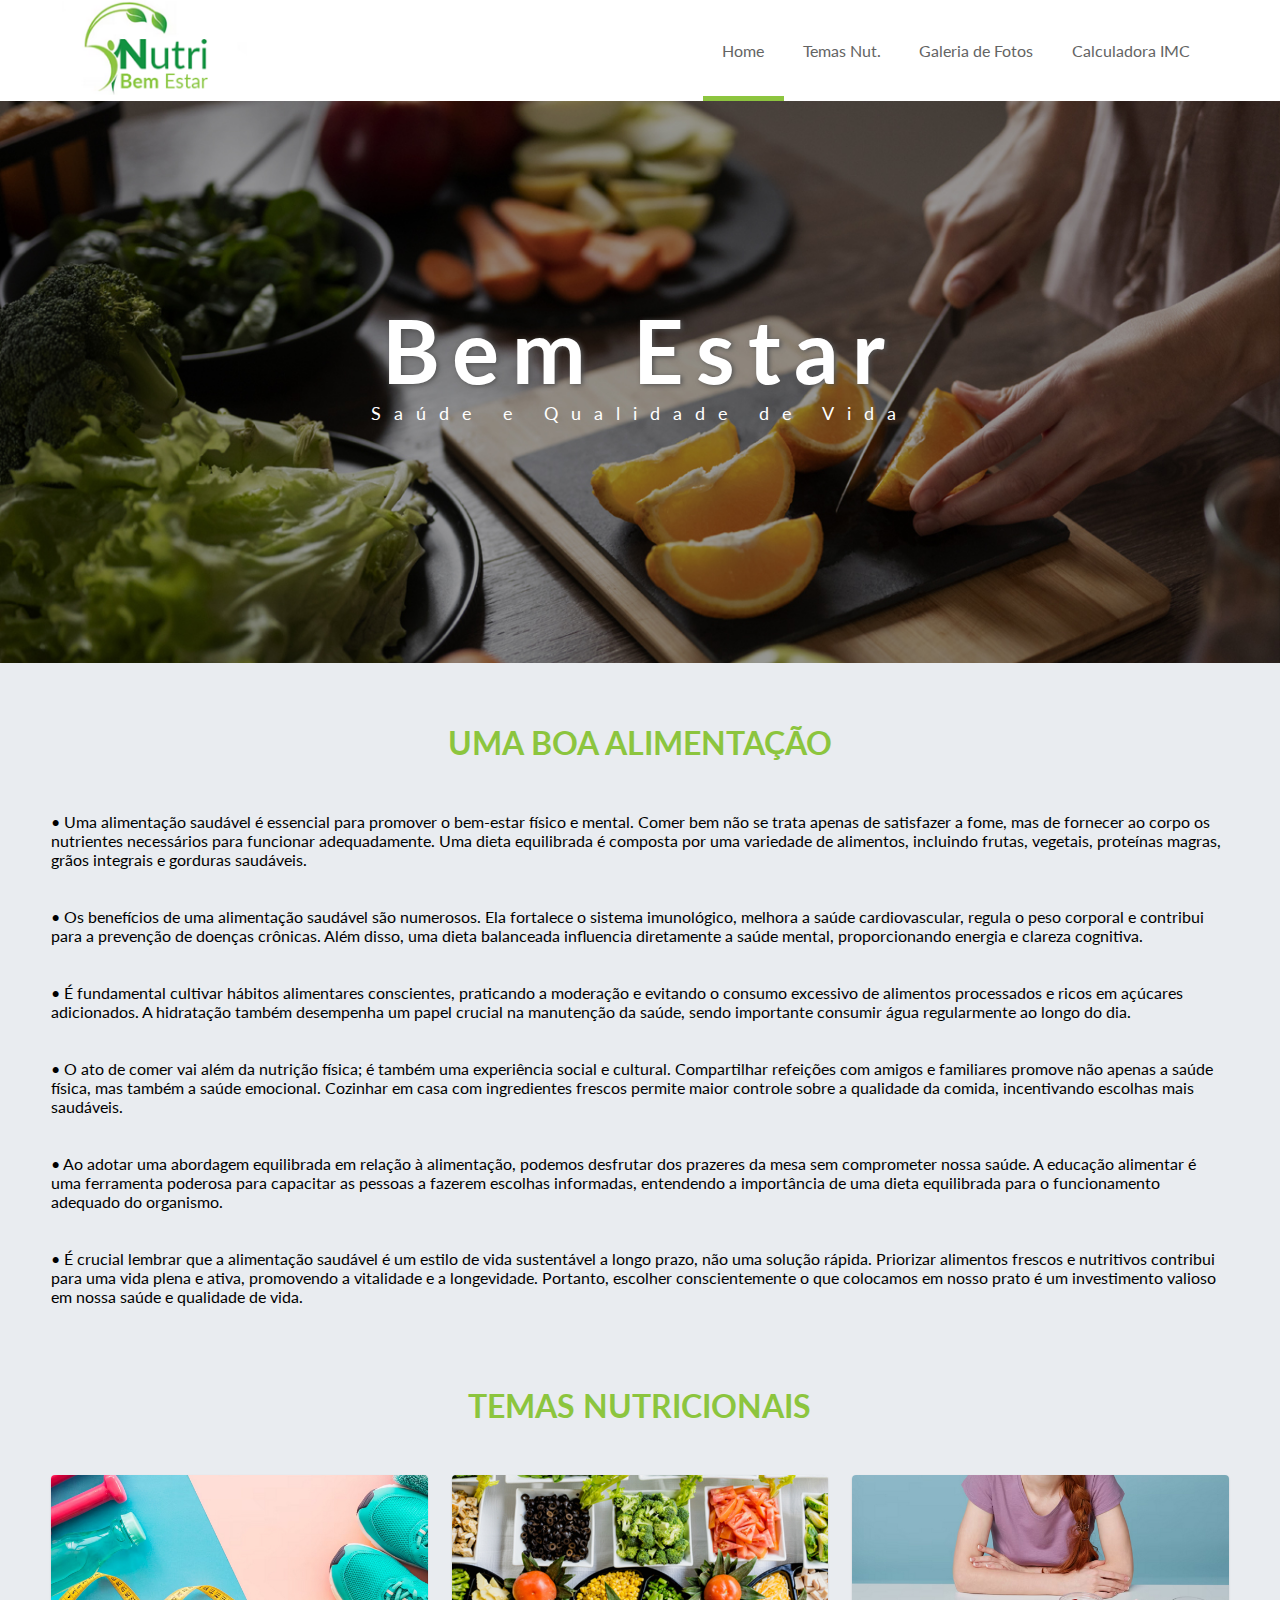
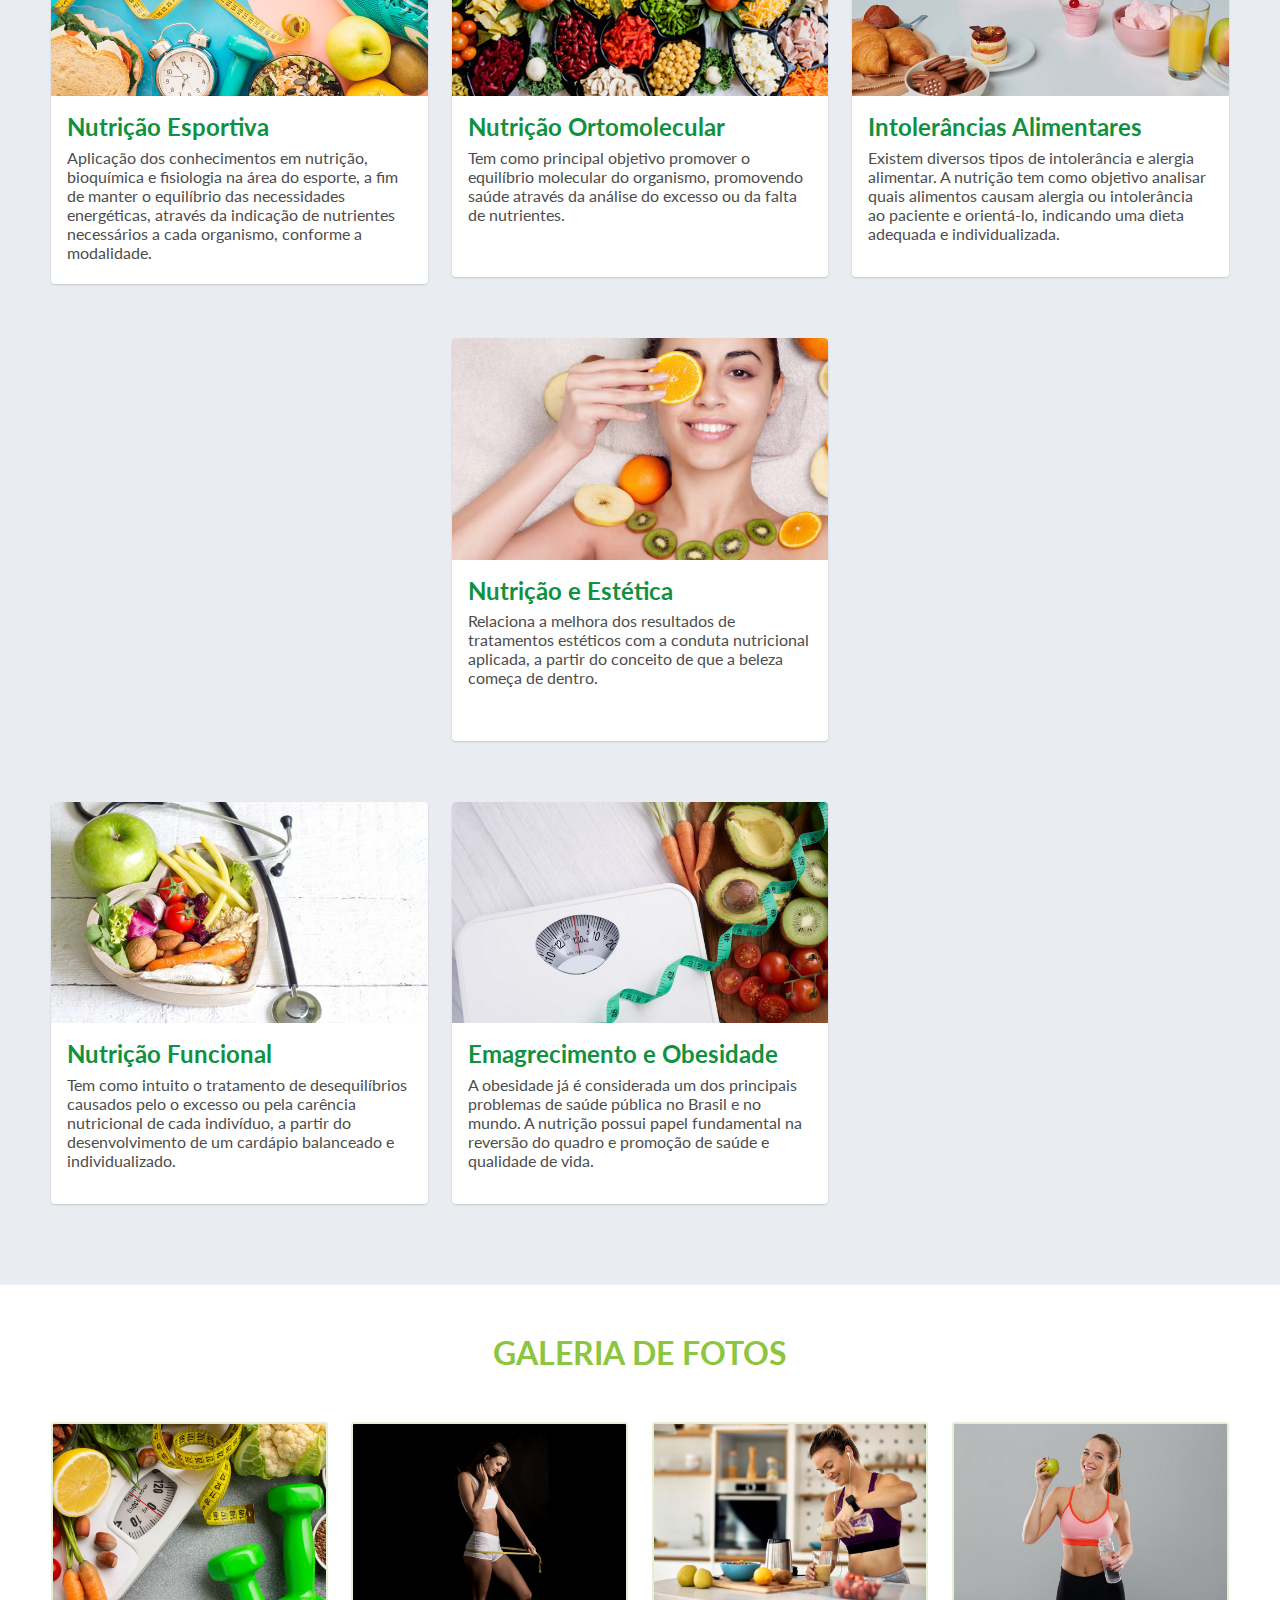
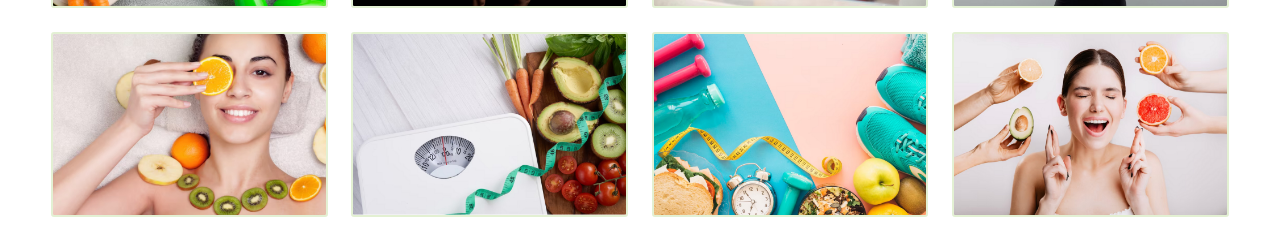
<file: index.html>
﻿<!DOCTYPE html>
<html lang="pt-br">

 <head>
	
    <link href="https://fonts.googleapis.com/css2?family=Lato:wght@100;300;400;700;900&display=swap" rel="stylesheet">
	<link rel="stylesheet" type="text/css" href="css/boot.css">
	<link rel="stylesheet" type="text/css" href="css/style.css">
    <link rel="stylesheet" type="text/css" href="css/magnific-popup.css">
    <link rel="stylesheet" type="text/css" href="css/fonts-icones.css">
    <link rel="shortcut icon" href="img/favicon.png" type="image/ico" />

	<title>Nutrição e Bem Estar ~ Calc IMC</title>

 </head>

<body>

<header class="main_header container">
        
    <div class="content">
    
        <div class="main_header_logo">
            <a href="index.html" title="Nutri Bem Estar"><img src="img/logo.png" alt="Nutri Bem Estar" title="Nutri Bem Estar"/></a>
        </div>

        <div class="icon icon-menu mobile_action"></div>

        <ul class="main_header_nav" id="top">

            <li class="main_header_nav_item"><a href="#inicio" class="scrollSuave menuAtivo" title="Início"> Home</a></li>
            <li class="main_header_nav_item"><a href="#servicos" class="scrollSua--ve" title="Serviços"> Temas Nut.</a></li>
            <li class="main_header_nav_item"><a href="#galeria" class="scrollSuave" title="Galeria de Fotos"> Galeria de Fotos</a></li>
            <li class="main_header_nav_item"><a href="calculadora.html" title="Calculadora IMC"> Calculadora IMC</a></li>

        </ul>

        <div class="clear"></div>
    
    </div>

</header>

    <main class="main_content container">

        <section id="inicio" class="section-chamada container">
            
            <div class="content">
                
                <article class="topoPag">
                  <div class="mascara">                              
                          
                      <div class="centraliza">
                          <h1 class="branco"> Bem Estar</h1>
                          <p class="branco">Saúde e Qualidade de Vida</b></p>
                      </div>                              
                                                        
                    <img src="uploads/capa/banner-home.jpg" alt="Bem Estar" title="Bem Estar"/>

                  </div>
                </article>
            
            <div class="clear"></div>
            </div>

        </section>
       
        <section id="servicos" class="section-cardapio container">
            
            <div class="content">
                <h2 class="title center verde"> Uma boa Alimentação </h2>

                <ul class="lista infos">
                    <li>
                        •   Uma alimentação saudável é essencial para promover o bem-estar físico e mental. Comer bem não se trata apenas de satisfazer a fome, mas de fornecer ao corpo os nutrientes necessários para funcionar adequadamente. Uma dieta equilibrada é composta por uma variedade de alimentos, incluindo frutas, vegetais, proteínas magras, grãos integrais e gorduras saudáveis.
                    </li>
                    <br>
                    <br>
                    <li>
                        •   Os benefícios de uma alimentação saudável são numerosos. Ela fortalece o sistema imunológico, melhora a saúde cardiovascular, regula o peso corporal e contribui para a prevenção de doenças crônicas. Além disso, uma dieta balanceada influencia diretamente a saúde mental, proporcionando energia e clareza cognitiva.
                    </li>
                    <br>
                    <br>
                    <li>
                        •   É fundamental cultivar hábitos alimentares conscientes, praticando a moderação e evitando o consumo excessivo de alimentos processados e ricos em açúcares adicionados. A hidratação também desempenha um papel crucial na manutenção da saúde, sendo importante consumir água regularmente ao longo do dia.
                    </li>
                    <br>
                    <br>
                    <li>
                        •   O ato de comer vai além da nutrição física; é também uma experiência social e cultural. Compartilhar refeições com amigos e familiares promove não apenas a saúde física, mas também a saúde emocional. Cozinhar em casa com ingredientes frescos permite maior controle sobre a qualidade da comida, incentivando escolhas mais saudáveis.
                    </li>
                    <br>
                    <br>
                    <li>
                        •   Ao adotar uma abordagem equilibrada em relação à alimentação, podemos desfrutar dos prazeres da mesa sem comprometer nossa saúde. A educação alimentar é uma ferramenta poderosa para capacitar as pessoas a fazerem escolhas informadas, entendendo a importância de uma dieta equilibrada para o funcionamento adequado do organismo.
                    </li>
                    <br>
                    <br>
                    <li>
                        •   É crucial lembrar que a alimentação saudável é um estilo de vida sustentável a longo prazo, não uma solução rápida. Priorizar alimentos frescos e nutritivos contribui para uma vida plena e ativa, promovendo a vitalidade e a longevidade. Portanto, escolher conscientemente o que colocamos em nosso prato é um investimento valioso em nossa saúde e qualidade de vida.
                    </li>
                </ul>
               
            </div>

            <div class="content">
                
                <h2 class="title center verde">Temas Nutricionais</h2>
                

                <article class="artigos-especialidades">

                    <div class="capa">
                        
                        <img src="uploads/servicos/nutricao-esportiva.jpg" alt="Nutrição Esportiva" title="Nutrição Esportiva"/>

                    </div>

                    <div class="desc">  
                      <h2>Nutrição Esportiva</h2>
                      <p>Aplicação dos conhecimentos em nutrição, bioquímica e fisiologia na área do esporte, a fim de manter o equilíbrio das necessidades energéticas, através da indicação de nutrientes necessários a cada organismo, conforme a modalidade.</p>
                    </div>

                </article>

                <article class="artigos-especialidades">

                    <div class="capa">
                        
                        <img src="uploads/servicos/nutricao-ortomolecular.jpg" alt="Nutrição Ortomolecular" title="Nutrição Ortomolecular"/>

                    </div>

                    <div class="desc">  
                      <h2>Nutrição Ortomolecular</h2>
                      <p>Tem como principal objetivo promover o equilíbrio molecular do organismo, promovendo saúde através da análise do excesso ou da falta de nutrientes.</p>
                    </div>

                </article>

                <article class="artigos-especialidades">

                    <div class="capa">
                        
                        <img src="uploads/servicos/intolerancias-alimentares.jpg" alt="Intolerâncias Alimentares" title="Intolerâncias Alimentares"/>

                    </div>

                    <div class="desc">  
                      <h2>Intolerâncias Alimentares</h2>
                      <p>Existem diversos tipos de intolerância e alergia alimentar. A nutrição tem como objetivo analisar quais alimentos causam alergia ou intolerância ao paciente e orientá-lo, indicando uma dieta adequada e individualizada.</a></p>
                    </div>

                </article>

                <article class="artigos-especialidades">

                    <div class="capa">
                        
                        <img src="uploads/servicos/nutricao-estetica.jpg" alt="Nutrição e Estética" title="Nutrição e Estética"/>

                    </div>

                    <div class="desc">  
                      <h2>Nutrição e Estética</h2>
                      <p>Relaciona a melhora dos resultados de tratamentos estéticos com a conduta nutricional aplicada, a partir do conceito de que a beleza começa de dentro.</a></p>
                    </div>

                </article>

                <article class="artigos-especialidades">

                    <div class="capa">
                        
                        <img src="uploads/servicos/nutricao-funcional.jpg" alt="Nutrição Funcional" title="Nutrição Funcional"/>

                    </div>

                    <div class="desc">  
                      <h2>Nutrição Funcional</h2>
                      <p>Tem como intuito o tratamento de desequilíbrios causados pelo o excesso ou pela carência nutricional de cada indivíduo, a partir do desenvolvimento de um cardápio balanceado e individualizado.</a></p>
                    </div>

                </article>

                <article class="artigos-especialidades">

                    <div class="capa">
                        
                        <img src="uploads/servicos/emagrecimento-e-obesidade.jpg" alt="Emagrecimento e Obesidade" title="Emagrecimento e Obesidade"/>

                    </div>

                    <div class="desc">  
                      <h2>Emagrecimento e Obesidade</h2>
                      <p>A obesidade já é considerada um dos principais problemas de saúde pública no Brasil e no mundo. A nutrição possui papel fundamental na reversão do quadro e promoção de saúde e qualidade de vida.</a></p>
                    </div>

                </article>


            
            <div class="clear"></div>
            </div>

        </section>

        <section id="galeria" class="section-galeria container">
            
            <div class="content">
                
                <h2 class="title center verde">Galeria de Fotos</h2>

                <div class="galeria">
                   
                    <article class="foto">
                       
                        <div class="mascara"></div>
                        <a href="uploads/galeria/1.jpg" title="veja" class="image-link"> <i class="icon icon-search"></i> </a>  
                        <img src="uploads/galeria/1.jpg">
         
                    </article>

                    <article class="foto">
                       
                       <div class="mascara"></div>
                       <a href="uploads/galeria/2.jpg" title="veja" class="image-link"> <i class="icon icon-search"></i> </a>  
                       <img src="uploads/galeria/2.jpg">
         
                    </article>

                    <article class="foto">
                       
                       <div class="mascara"></div>
                       <a href="uploads/galeria/3.jpg" title="veja" class="image-link"> <i class="icon icon-search"></i> </a>  
                       <img src="uploads/galeria/3.jpg">
         
                    </article>

                    <article class="foto">
                       
                       <div class="mascara"></div>
                       <a href="uploads/galeria/4.jpg" title="veja" class="image-link"> <i class="icon icon-search"></i> </a>  
                       <img src="uploads/galeria/4.jpg">
         
                    </article>

                    <article class="foto">
                       
                       <div class="mascara"></div>
                       <a href="uploads/galeria/5.jpg" title="veja" class="image-link"> <i class="icon icon-search"></i> </a>  
                       <img src="uploads/galeria/5.jpg">
         
                    </article>

                    <article class="foto">
                       
                       <div class="mascara"></div>
                       <a href="uploads/galeria/6.jpg" title="veja" class="image-link"> <i class="icon icon-search"></i> </a>  
                       <img src="uploads/galeria/6.jpg">
         
                    </article>

                    <article class="foto">
                       
                       <div class="mascara"></div>
                       <a href="uploads/galeria/7.jpg" title="veja" class="image-link"> <i class="icon icon-search"></i> </a>  
                       <img src="uploads/galeria/7.jpg">
         
                    </article>

                    <article class="foto">
                       
                       <div class="mascara"></div>
                       <a href="uploads/galeria/8.jpg" title="veja" class="image-link"> <i class="icon icon-search"></i> </a>  
                       <img src="uploads/galeria/8.jpg">
         
                    </article>


                </div>
            
            <div class="clear"></div>
            </div>

        </section>

    </main>

<script src="js/jquery.js"></script>
<script src="js/scripts.js"></script>	
<script src="js/jquery.magnific-popup.min.js"></script>

</body>
</html>
</file>
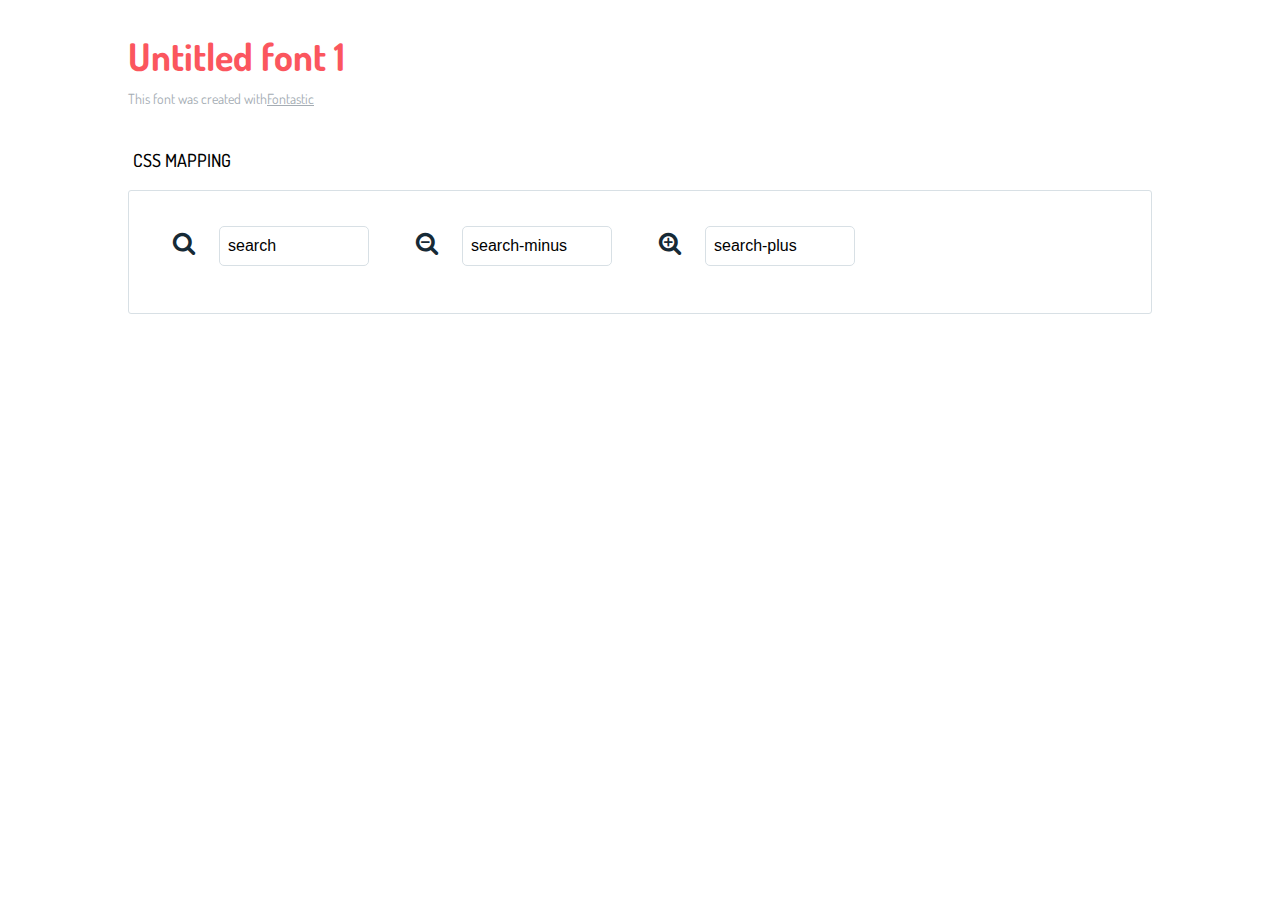
<file: css/icons-reference.html>
<!DOCTYPE html>
<html lang="en">
  <head>
    <meta charset="utf-8">
    <meta http-equiv="X-UA-Compatible" content="IE=edge,chrome=1">
    <meta name="viewport" content="width=device-width,initial-scale=1">
    <title>Font Reference - Untitled font 1</title>
    <link href="http://fonts.googleapis.com/css?family=Dosis:400,500,700" rel="stylesheet" type="text/css">
    <link rel="stylesheet" href="fonts-icones.css">
    <style type="text/css">html,body,div,span,applet,object,iframe,h1,h2,h3,h4,h5,h6,p,blockquote,pre,a,abbr,acronym,address,big,cite,code,del,dfn,em,img,ins,kbd,q,s,samp,small,strike,strong,sub,sup,tt,var,dl,dt,dd,ol,ul,li,fieldset,form,label,legend,table,caption,tbody,tfoot,thead,tr,th,td{margin:0;padding:0;border:0;outline:0;font-weight:inherit;font-style:inherit;font-family:inherit;font-size:100%;vertical-align:baseline}body{line-height:1;color:#000;background:#fff}ol,ul{list-style:none}table{border-collapse:separate;border-spacing:0;vertical-align:middle}caption,th,td{text-align:left;font-weight:normal;vertical-align:middle}a img{border:none}*{-webkit-box-sizing:border-box;-moz-box-sizing:border-box;box-sizing:border-box}body{font-family:'Dosis','Tahoma',sans-serif}.container{margin:15px auto;width:80%}h1{margin:40px 0 20px;font-weight:700;font-size:38px;line-height:32px;color:#fb565e}h2{font-size:18px;padding:0 0 21px 5px;margin:45px 0 0 0;text-transform:uppercase;font-weight:500}.small{font-size:14px;color:#a5adb4;}.small a{color:#a5adb4;}.small a:hover{color:#fb565e}.glyphs.character-mapping{margin:0 0 20px 0;padding:20px 0 20px 30px;color:rgba(0,0,0,0.5);border:1px solid #d8e0e5;-webkit-border-radius:3px;border-radius:3px;}.glyphs.character-mapping li{margin:0 30px 20px 0;display:inline-block;width:90px}.glyphs.character-mapping .icon{margin:10px 0 10px 15px;padding:15px;position:relative;width:55px;height:55px;color:#162a36 !important;overflow:hidden;-webkit-border-radius:3px;border-radius:3px;font-size:32px;}.glyphs.character-mapping .icon svg{fill:#000}.glyphs.character-mapping input{margin:0;padding:5px 0;line-height:12px;font-size:12px;display:block;width:100%;border:1px solid #d8e0e5;-webkit-border-radius:5px;border-radius:5px;text-align:center;outline:0;}.glyphs.character-mapping input:focus{border:1px solid #fbde4a;-webkit-box-shadow:inset 0 0 3px #fbde4a;box-shadow:inset 0 0 3px #fbde4a}.glyphs.character-mapping input:hover{-webkit-box-shadow:inset 0 0 3px #fbde4a;box-shadow:inset 0 0 3px #fbde4a}.glyphs.css-mapping{margin:0 0 60px 0;padding:30px 0 20px 30px;color:rgba(0,0,0,0.5);border:1px solid #d8e0e5;-webkit-border-radius:3px;border-radius:3px;}.glyphs.css-mapping li{margin:0 30px 20px 0;padding:0;display:inline-block;overflow:hidden}.glyphs.css-mapping .icon{margin:0;margin-right:10px;padding:13px;height:50px;width:50px;color:#162a36 !important;overflow:hidden;float:left;font-size:24px}.glyphs.css-mapping input{margin:0;margin-top:5px;padding:8px;line-height:16px;font-size:16px;display:block;width:150px;height:40px;border:1px solid #d8e0e5;-webkit-border-radius:5px;border-radius:5px;background:#fff;outline:0;float:right;}.glyphs.css-mapping input:focus{border:1px solid #fbde4a;-webkit-box-shadow:inset 0 0 3px #fbde4a;box-shadow:inset 0 0 3px #fbde4a}.glyphs.css-mapping input:hover{-webkit-box-shadow:inset 0 0 3px #fbde4a;box-shadow:inset 0 0 3px #fbde4a}</style>
  </head>
  <body>
    <div class="container">
      <h1>Untitled font 1</h1>
      <p class="small">This font was created with<a href="http://fontastic.me/">Fontastic</a></p>
      <h2>CSS mapping</h2>
      <ul class="glyphs css-mapping">
        <li>
          <div class="icon icon-search"></div>
          <input type="text" readonly value="search">
        </li>
        <li>
          <div class="icon icon-search-minus"></div>
          <input type="text" readonly value="search-minus">
        </li>
        <li>
          <div class="icon icon-search-plus"></div>
          <input type="text" readonly value="search-plus">
        </li>
      </ul>
    </div>
    <script>(function() {
  var glyphs, i, len, ref;

  ref = document.getElementsByClassName('glyphs');
  for (i = 0, len = ref.length; i < len; i++) {
    glyphs = ref[i];
    glyphs.addEventListener('click', function(event) {
      if (event.target.tagName === 'INPUT') {
        return event.target.select();
      }
    });
  }

}).call(this);

    </script>
  </body>
</html>
</file>
<file: css/boot.css>
*{
    margin: 0; 
    padding: 0;
    font-family: 'Lato', sans-serif; 
    box-sizing: border-box; 
    -moz-box-sizing: border-box; 
    -webkit-box-sizing: border-box; 
}

object,
embed,
video,
iframe,
iframe['style'] { max-width:100%; height:auto; }
img { max-width:100%; vertical-align:middle; }
ul  { list-style:none; }

fieldset{border: 0;}
input,
select,
textarea{padding: 10px; width: 100%;}
input.btn{width: auto; cursor: pointer;}

.container { float:left; width:100%; background-color:#e9ecf0; }
.clear     { clear:both; }
.fontzero  { font-size:0; }

.section_title{ font-size: 1em; text-align: center; color: #333; }
</file>
<file: css/style.css>
.branco   { color: #ffffff; }
.verde    { color: #8cc53e; }
.vermelho { color: #e83654; }
.title { width:100%; float:left; margin-top:40px; margin-bottom:40px; padding-bottom:10px;  font-family: 'Lato', sans-serif; font-size:2em; font-weight:bold; text-transform:uppercase; }
.title.center { text-align:center; }
.content { float:left; width:92%; margin:0 4%; padding: 20px 0; }
.main_header          { background:#ffffff; z-index:1; }
.main_header .content { float:left; padding:0px 0; }
.main_header.fixed { display:block; position:fixed; z-index:99; }
.main_header_logo { font-size:0; float:left; }
.main_header_logo img { height:95px; }
.mobile_action        { color: #646464; text-align:center; width:40px; height:40px; line-height:45px; font-size:1.8em; float:right; cursor:pointer; margin:30px 8px; }
.mobile_action.active { color:#91c748; }
@media (max-width: 79.9375em){

.main_header_nav { position:fixed; left:-100%; background-color:#ffffff; top:0; width:76%; min-width:200px; max-width:360px; height:100%; overflow:hidden; overflow-y:auto; -webkit-box-shadow:5px 0px 5px -5px rgba(0,0,0,0.75); -moz-box-shadow:5px 0px 5px -5px rgba(0,0,0,0.75); box-shadow:5px 0px 5px -5px rgba(0,0,0,0.75); z-index:99;  }
.main_header_nav_item      { float:left; width:100%; position:relative; border-bottom:1px #e2e2e2 solid; }
.main_header_nav_item > a  { float:left; width:100%; padding:8px 23px; font-family: 'Lato', sans-serif; text-decoration:none; color:#8cc53e; font-size:1em; }
.main_header_nav_item:hover,.main_header_nav_item > a:hover { background-color:#91c748; color:#ffffff; }
.main_header_nav_item  span   { width:25px; height:25px; line-height:28px; text-align:center; font-size:1.2em; float:right; display:block; }

}

.section-chamada  { padding:0em 0; background-color:#fff; }
.section-chamada .content { width:100%; padding:0; margin:0; }
.topoPag                 { width:100%; height:100%; background-color:transparent; float:left; position:relative; overflow:hidden; transition:all 500ms; -moz-transition:all 500ms; -ms-transition:all 500ms; -o-transition:all 500ms; -webkit-transition:all 500ms;}
.topoPag .mascara        { overflow:hidden; position:relative; }
.topoPag .centraliza     { width: 90%; height:auto; top:26%; position:absolute; margin:0 5%; }
.topoPag  img            { width:100%; }
.topoPag .centraliza h1  { width: 100%; font-size:2em; float:left; text-align:center; font-family: 'Lato', sans-serif; text-shadow: 2px 1px 5px #535353;}
.topoPag .centraliza p   { width:100%; font-size:1em; float:left; text-align:center; font-family: 'Lato', sans-serif; }
.topoPag .centraliza p b { display:none; }
.section-servicos          { background-color:#e3e3e3; }
.section-servicos .content { float:left; padding: 0.5em 0 0em 0; }
.artigos-especialidades { width:100%; height:100%; background-color:#ffffff; box-shadow:0px 1px 2px rgba(0,0,0,0.15); margin-bottom:3.8em; float:left; position:relative; overflow:hidden; border-radius:4px; transition:all 500ms; -moz-transition:all 500ms; -ms-transition:all 500ms; -o-transition:all 500ms; -webkit-transition:all 500ms;}
.artigos-especialidades .capa { overflow:hidden; position:relative;}
.artigos-especialidades img    { left:0%; max-width:100%!important; width:100%; height:auto; position:relative!important; border:none!important; display:block; }
.artigos-especialidades .desc     { background-color:transparent; width:100%; float: left; padding:1em;}
.artigos-especialidades .desc h2  { width:100%; float:left; color: #119140; }
.artigos-especialidades .desc p   { width:100%; float:left; font-family: 'Lato'; font-size:1em; color:#4d4d4d; text-align:left; padding:0.4em 0em; }
.section-galeria          { background-color:#ffffff; }
.section-galeria .content { float:left; padding: 0.5em 0 0em 0; }
.galeria { width:100%; float:left; position:relative; overflow:hidden; }
.galeria .foto .mascara    { background:rgba(0,0,0,0); transition:0.5s; position:absolute; width:100%; height:100%; left:0; bottom:0;  }
.galeria .foto .image-link { display:block; position:absolute; left:35%; bottom:25px; text-align:center;	width:40px; height:40px; line-height:40px; font-size:1.8em; background: transparent; color:#ffffff; text-decoration:none; transition:all .3s ease-in-out; opacity:0; margin-left:20px; margin-bottom:20px;  }
.galeria .foto  { width: 100%; float: left; display: block; margin-bottom: 5%; border: 2px #e3f0d3 solid; position: relative; overflow: hidden; border-radius: 3px; }
.foto:hover .image-link  { bottom:20%; transition: all .3s ease-in-out; opacity:1; } 
.foto:hover .mascara     { background: rgba(141, 197, 63, 0.65); }

@media (min-width:30em){

}

@media (min-width:37em){

.topoPag .centraliza h1 { font-size:3em; margin-top:20px; }
.topoPag .centraliza p   { font-size:1.1em; }

} 

@media (min-width:48em){

  .main_header_logo{ background:transparent; z-index:98;}

  .section_title   { font-size:2em; font-weight:300; text-align:left; }

  .blocoArtigo .desc h3    { font-size: 1.5em; }

  .galeria .foto { width:48%; margin-right:4%; margin-bottom:4%;}
  .galeria .foto:nth-of-type(2n+0) { margin-right:0; }

  .info   { margin-bottom:20px; }
  .info p { font-size: 1.1em; }
  .coluna { width:48%; float:left; margin-right:4%; margin-bottom:0; }
  .coluna:nth-of-type(2n+0) { margin-right:0; }

  .artigos-especialidades { width:32%; margin-right:2%; }
  .artigos-especialidades:nth-of-type(3n+0) { margin-right:0; }

} 

@media (min-width:60em){

  .topoPag .centraliza h1 { font-size:4em;}
  .topoPag .centraliza p  { letter-spacing:6.5px; }

}

@media (min-width:64em){

}

@media (min-width:80em){

  .mobile_action   { display:none; }
  .main_header_nav { float:right; width:auto; }
  .main_header_nav a:hover, .main_header_nav> li:hover > a{ background:transparent; color:#8dc53f; }
  .main_header_nav a.menuAtivo::after   { display: block; position: absolute; left: 0; bottom: 0px; width: 100%; height: 5px; z-index: 1; background-color: #8dc53f; color: #f29456!important; content: ""; }
  .main_header_nav_item { position:relative; display:inline-block; float:left;}
  .main_header_nav_item:last-of-type { margin-right:20px;} 

  .main_header_nav_item  span   { display:none;  }

  .main_header_nav_item > a  { color: #646464; float: left; padding: 2.55em 1.2em; font-size: 1em; font-family: 'Lato', sans-serif; text-decoration: none; }
  .main_header_nav_item:hover, 
  .main_header_nav_item > a:hover { background: transparent; color: #36312b; }

  .galeria .foto:nth-of-type(2n+0), 
  .galeria .foto { width:23.5%; margin-right:2%; margin-bottom:2%; }
  .galeria .foto:nth-of-type(4n+0) { margin-right:0; }

  .artigos-especialidades .desc p   { min-height:120px; }

  .topoPag .centraliza h1 { letter-spacing:13px; font-size:5.5em; margin-top:50px; }
  .topoPag .centraliza p  { letter-spacing:13px; }

}

@media (min-width:85em){

 .content  { width:80%; margin:0 10%; }

}

@media (min-width:100em){

}
</file>
<file: css/fonts-icones.css>
@charset "UTF-8";

@font-face {
  font-family: "untitled-font-1";
  src:url("fonts-icones/untitled-font-1.eot");
  src:url("fonts-icones/untitled-font-1.eot?#iefix") format("embedded-opentype"),
    url("fonts-icones/untitled-font-1.woff") format("woff"),
    url("fonts-icones/untitled-font-1.ttf") format("truetype"),
    url("fonts-icones/untitled-font-1.svg#untitled-font-1") format("svg");
  font-weight: normal;
  font-style: normal;

}

[data-icon]:before {
  font-family: "untitled-font-1" !important;
  content: attr(data-icon);
  font-style: normal !important;
  font-weight: normal !important;
  font-variant: normal !important;
  text-transform: none !important;
  speak: none;
  line-height:0;
  -webkit-font-smoothing: antialiased;
  -moz-osx-font-smoothing: grayscale;
}

[class^="icon-"]:before,
[class*=" icon-"]:before {
  font-family: "untitled-font-1" !important;
  font-style: normal !important;
  font-weight: normal !important;
  font-variant: normal !important;
  text-transform: none !important;
  speak: none;
  line-height:0;
  -webkit-font-smoothing: antialiased;
  -moz-osx-font-smoothing: grayscale;
}

.icon-search:before {
  content: "\e153";
}
.icon-search-minus:before {
  content: "\e154";
}
.icon-search-plus:before {
  content: "\e155";
}
</file>
